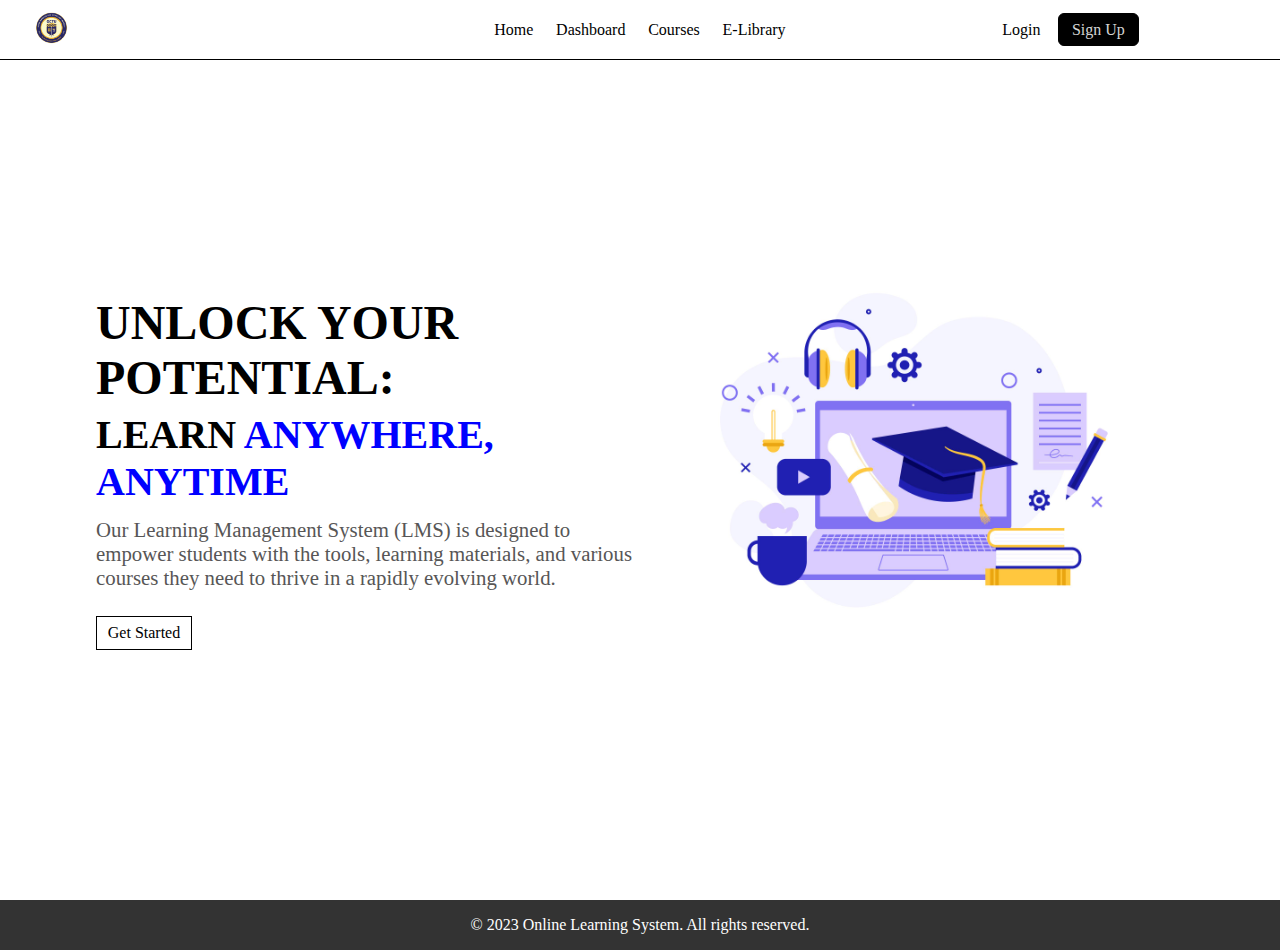
<file: LMS/index.html>
<!DOCTYPE html>
<html lang="en">

<head>
    <meta charset="UTF-8">
    <meta name="viewport" content="width=device-width, initial-scale=1.0">
    <title>Online Learning System</title>
    <link rel="stylesheet" href="lms.css">
</head>

<body>

    <nav>

        <div id="navbar">
            <div id="nav-items">

                <div id="logo">
                    <a href="index.html">
                        <img src="images/download.png" id="logo-img">
                    </a>
                </div>

                <ul id="nav-links">
                    <li class="link-item"><a href="index.html">Home</a></li>
                    <li class="link-item"><a href="dashboard.html">Dashboard</a></li>
                    <li class="link-item"><a href="courses.html">Courses</a></li>
                    <li class="link-item"><a href="https://library.gctu.edu.gh/" target="_blank">E-Library</a></li>
                </ul>

                <div id="signin-section">
                    <div id="login">
                        <a href="login.html">Login</a>
                    </div>
                    <div id="signup">
                        <a href="signup.html">Sign Up</a>
                    </div>
                </div>

            </div>
        </div>

    </nav>

    <section>
        <div id="homepage">
            <div id="ms-content">
                <div class="homepage-section">
                    <h1 id="head-text1">UNLOCK YOUR POTENTIAL:</h1>
                    <h1 id="head-text2">LEARN <spam class="blue">ANYWHERE, ANYTIME</spam>
                    </h1>
                    <p id="sub-text">Our Learning Management System (LMS) is designed to empower students with the
                        tools, learning materials, and various courses they need to thrive in a rapidly evolving world.
                    </p>
                    <div id="get-started">
                        <div id="gs-button">
                            <a href="signup.html">Get Started</a>
                        </div>
                    </div>
                </div>
                <div class="homepage-section">
                    <img id="vector-img" src="images/homepage.jpg" alt="">
                </div>
            </div>
        </div>
    </section>

    <footer>
        <p>&copy; 2023 Online Learning System. All rights reserved.</p>
    </footer>

</body>

</html>
</file>
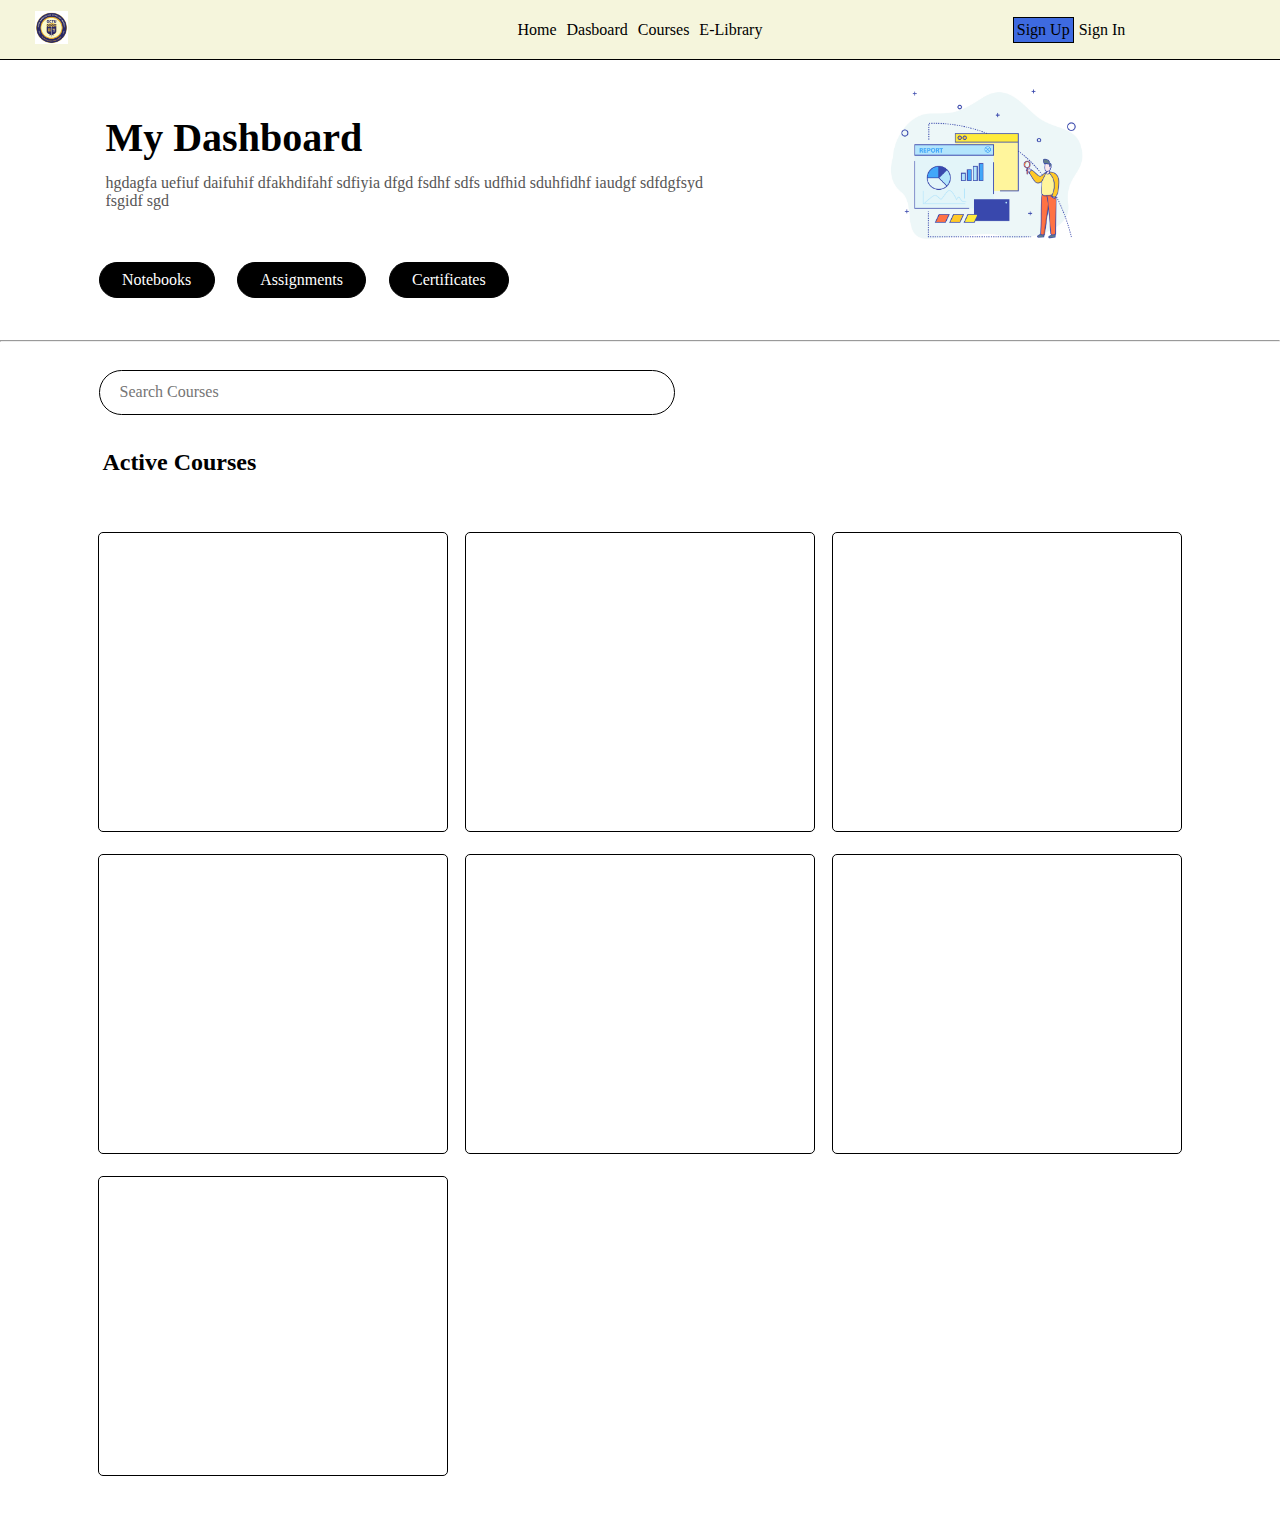
<file: LMS/dashboard.html>
<!DOCTYPE html>
<html lang="en">

<head>
    <meta charset="UTF-8">
    <meta name="viewport" content="width=device-width, initial-scale=1.0">
    <title>Dashboard</title>
    <link rel="stylesheet" href="dashboard.css">
</head>

<body>

    <nav>

        <div id="navbar">
            <div id="nav-items">

                <div id="logo">
                    <a href="index.html">
                        <img src="images/download.png" id="logo-img">
                    </a>
                </div>

                <ul id="nav-links">
                    <li class="link-item"><a href="index.html">Home</a></li>
                    <li class="link-item"><a href="dashboard.html">Dasboard</a></li>
                    <li class="link-item"><a href="courses.html">Courses</a></li>
                    <li class="link-item"><a href="https://library.gctu.edu.gh/" target="_blank">E-Library</a></li>
                </ul>

                <div id="signin-section">
                    <div id="signup">
                        <a href="signup.html">Sign Up</a>
                    </div>
                    <div id="signin">
                        <a href="signin.html">Sign In</a>
                    </div>
                </div>

            </div>
        </div>

    </nav>

    <section id="container">

        <div id="summary">
            <div id="summarysection1">
                <h1 id="headtxt">My Dashboard</h1>
                <p id="h-paragraph">hgdagfa uefiuf daifuhif dfakhdifahf sdfiyia dfgd fsdhf sdfs udfhid sduhfidhf iaudgf
                    sdfdgfsyd fsgidf sgd </p>
            </div>
            <div id="summarysection2">
                <img src="images/dashboard.png" alt="" id="dashvector">
            </div>
        </div>

        <div id="section1">
            <div id="btns-container">
                <div class="dashbtns"><a href="" class="dashbtns-link">Notebooks</a></div>
                <div class="dashbtns"><a href="" class="dashbtns-link">Assignments</a></div>
                <div class="dashbtns"><a href="" class="dashbtns-link">Certificates</a></div>
            </div>
        </div>

        <hr>

        <div id="section2">
            <div id="searchbar">
                <input type="text" placeholder="Search Courses">
            </div>
        </div>

        <div id="section3">
            <div id="coursescontainer">
                <h1 id="coursesheader">Active Courses</h1>
                <div id="ac-container">
                    <div class="courses-card"></div>
                    <div class="courses-card"></div>
                    <div class="courses-card"></div>
                    <div class="courses-card"></div>
                    <div class="courses-card"></div>
                    <div class="courses-card"></div>
                    <div class="courses-card"></div>
                </div>
            </div>
        </div>

    </section>

</body>

</html>
</file>
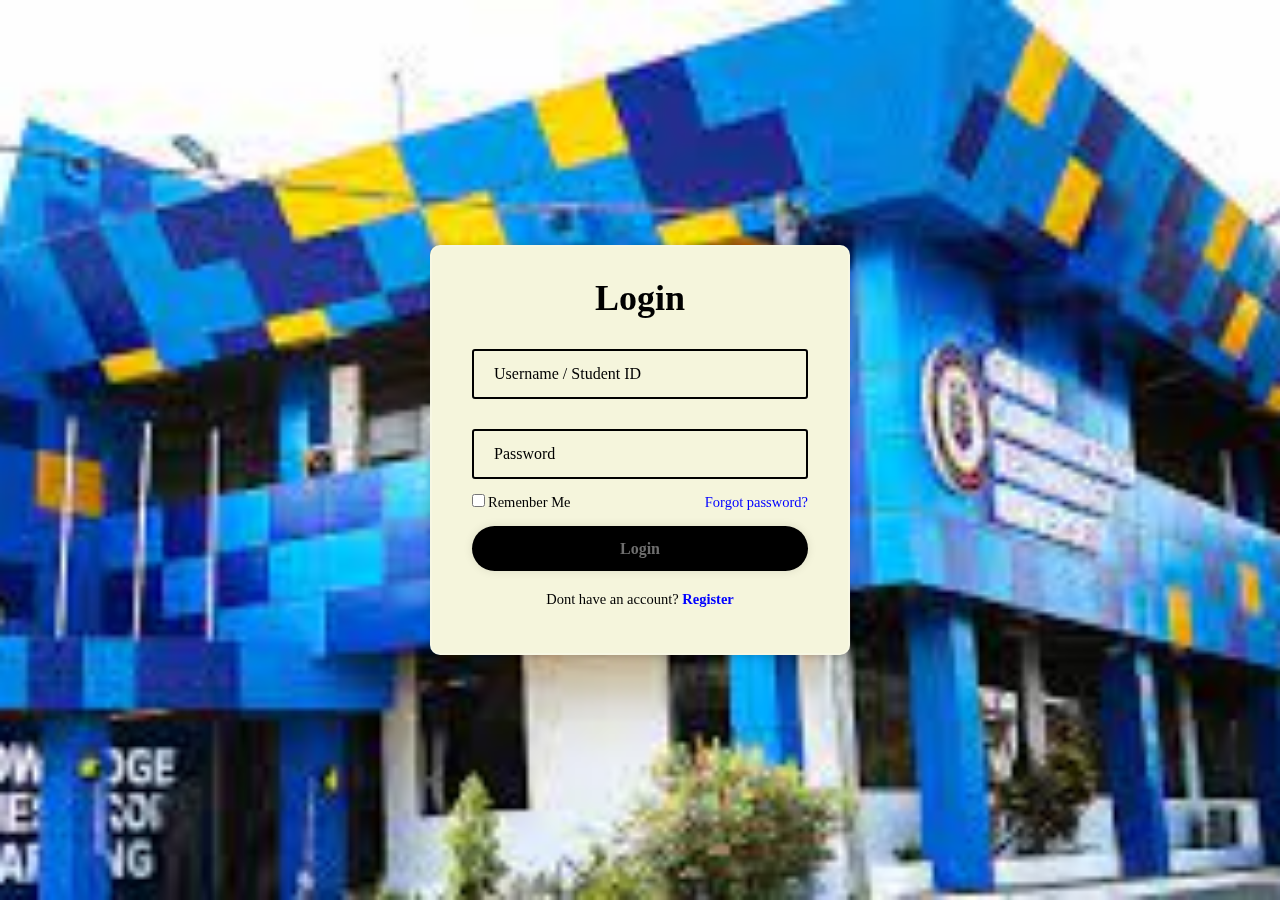
<file: LMS/signin.html>
<!DOCTYPE html>
<html lang="en">

<head>
    <meta charset="UTF-8">
    <meta name="viewport" content="width=device-width, initial-scale=1.0">
    <title>Sign In</title>
    <link rel="stylesheet" href="signin.css">
</head>

<body>
    <div class="wrapper">
        <form action="">
            <h1>Login</h1>
            <div class="input-box">
                <input type="text" placeholder="Username / Student ID" required>
            </div>
            <div class="input-box">
                <input type="password" placeholder="Password" required>
            </div>

            <div class="remember-forgot">
                <label for=""><input type="checkbox">Remenber Me</label>
                <a href="#">Forgot password?</a>
            </div>

            <button type="submit" class="btn">Login</button>

            <div class="register-link">
                <p>Dont have an account? <a href="signup.html">Register</a></p>
            </div>

        </form>
    </div>
</body>

</html>
</file>
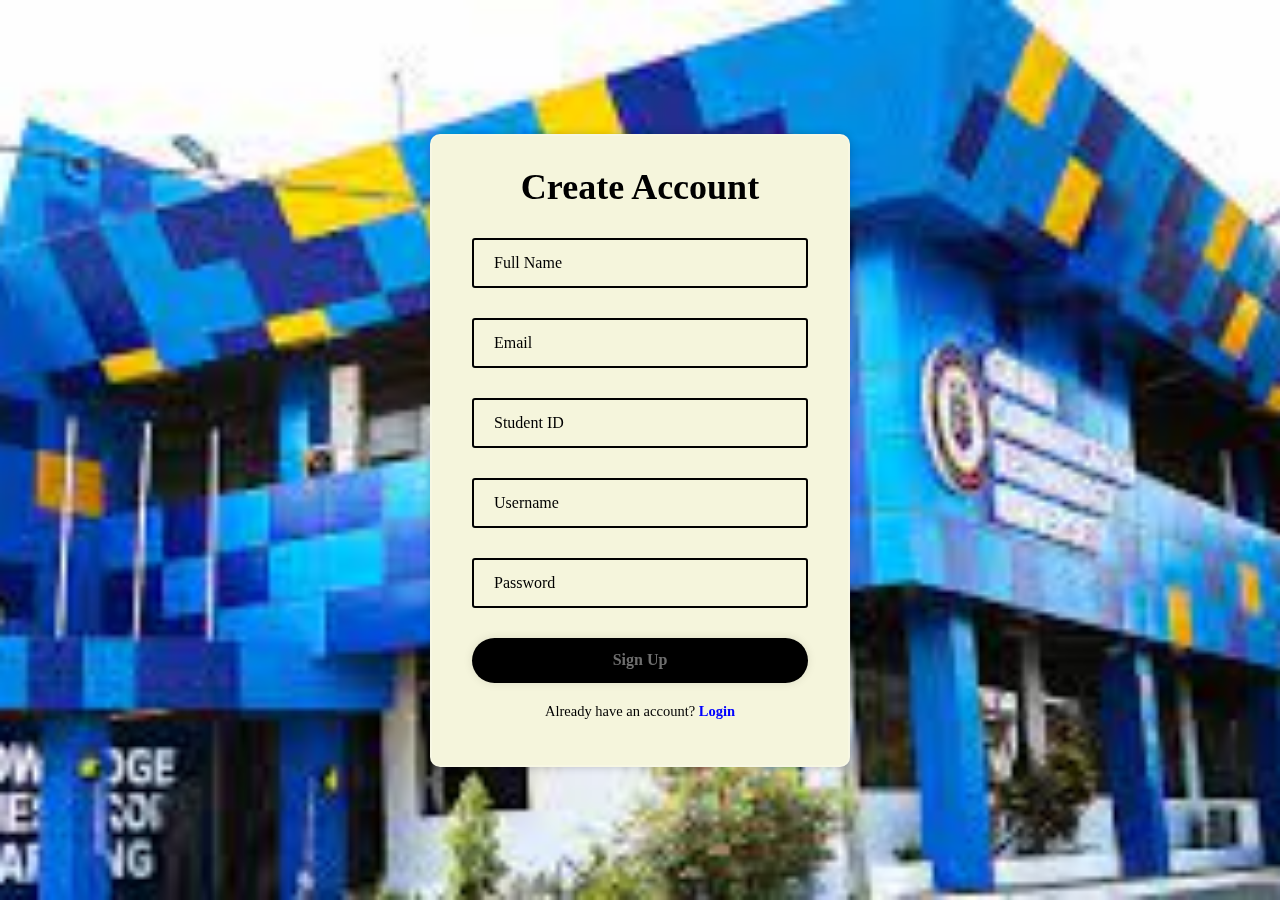
<file: LMS/signup.html>
<!DOCTYPE html>
<html lang="en">

<head>
    <meta charset="UTF-8">
    <meta name="viewport" content="width=device-width, initial-scale=1.0">
    <title>Sigm Up</title>
    <link rel="stylesheet" href="signup.css">
</head>

<body>
    <div class="wrapper">
        <form action="">
            <h1>Create Account</h1>
            <div class="input-box">
                <input type="text" placeholder="Full Name" required>
            </div>
            <div class="input-box">
                <input type="email" placeholder="Email" required>
            </div>
            <div class="input-box">
                <input type="" placeholder="Student ID" required>
            </div>
            <div class="input-box">
                <input type="text" placeholder="Username" required>
            </div>
            <div class="input-box">
                <input type="password" placeholder="Password" required>
            </div>

            <button type="submit" class="btn">Sign Up</button>

            <div class="register-link">
                <p>Already have an account? <a href="signin.html">Login</a></p>
            </div>

        </form>
    </div>
</body>

</html>
</file>
<file: LMS/lms.css>
:root {
  --main-font: "Franklin Gothic Medium";
}

* {
  margin: 0;
  padding: 0;
  box-sizing: border-box;
  font-size: 16px;
  font-family: var(--main-font);
}

a {
  text-decoration: none;
  color: black;
}

a:hover {
  color: grey;
}

ul {
  list-style: none;
}

body {
  background-color: white;
}

nav {
  position: fixed;
  width: 100%;
  height: 60px;
  background-color: white;
  z-index: 1;
}

#navbar {
  border-bottom: solid 1px;
  height: 100%;
  width: 100%;
  display: flex;
  align-items: center;
}

#nav-items {
  height: 100%;
  width: 100%;
  border: solid px;
  display: flex;
  align-items: center;
}

#logo {
  border: solid px;
  width: 33.33%;
}

#logo-img {
  width: 10%;
  margin-left: 7%;
  padding: 5px;
}

#nav-links {
  border: solid px;
  width: 33.33%;
  display: flex;
  align-items: center;
  justify-content: center;
}

.link-item {
  border: solid px;
  border-radius: 3px;
  margin: 5px;
  padding: 1.5%;
}

.link-item:hover {
  background-color: rgb(212, 212, 212);
}

.link-item a {
  border: solid px;
  color: black;
}

#signin-section {
  border: solid px;
  width: 33.33%;
  display: flex;
  justify-content: center;
  align-items: center;
}

#login {
  padding: 1.5% 3%;
}

#login:hover {
  border-radius: 6px;
  padding: 1.8% 3.5%;
  background-color: rgb(212, 212, 212);
}

#login a:hover {
  color: black;
}

#signup {
  border: solid 1px;
  border-radius: 6px;
  margin: 5px;
  padding: 1.5% 3%;
  background-color: black;
}

#signup:hover {
  padding: 1.8% 3.5%;
}

#signup a {
  color: rgb(212, 212, 212);
}

#homepage {
  height: 100vh;
  width: 100%;
  border: solid px;
  display: flex;
  flex-direction: column;
}

#ms-content {
  height: 100%;
  width: 100%;
  display: flex;
}

.homepage-section {
  border: solid px;
  height: 100%;
  width: 50%;
  display: flex;
  flex-direction: column;
  justify-content: center;
}

#vector-img {
  width: 70%;
  margin: 7%;
}

#head-text1 {
  border: solid px;
  font-size: 3rem;
  margin: 8% 2% 1% 15%;
}

#head-text2 {
  border: solid px;
  font-size: 2.5rem;
  margin: 0 0 1% 15%;
}

.blue {
  color: blue;
  font-size: 2.5rem;
}

#sub-text {
  border: solid px;
  font-size: 1.3rem;
  margin: 1% 0 1% 15%;
  color: rgb(87, 86, 86);
}

#get-started {
  border: solid px;
  margin: 3% 10% 1% 15%;
}

#gs-button {
  border: solid 1px;
  padding: 7px;
  width: 20%;
  display: flex;
  align-items: center;
  justify-content: center;
}

footer {
  background-color: #333;
  color: #fff;
  padding: 1em;
  text-align: center;
  bottom: 0;
  width: 100%;
}
</file>
<file: LMS/dashboard.css>
:root {
  --main-font: "Franklin Gothic Medium";
}

* {
  margin: 0;
  padding: 0;
  box-sizing: border-box;
  font-size: 16px;
  font-family: var(--main-font);
}

a {
  text-decoration: none;
  color: black;
}

a:hover {
  color: grey;
}

ul {
  list-style: none;
}

body {
  background-color: white;
}

nav {
  position: fixed;
  width: 100%;
  height: 60px;
  background-color: beige;
  z-index: 1;
}

#navbar {
  border-bottom: solid 1px;
  height: 100%;
  width: 100%;
  display: flex;
  align-items: center;
}

#nav-items {
  height: 100%;
  width: 100%;
  border: solid px;
  display: flex;
  align-items: center;
}

#logo {
  border: solid px;
  width: 33.33%;
}

#logo-img {
  width: 10%;
  margin-left: 7%;
  padding: 5px;
}

#nav-links {
  border: solid px;
  width: 33.33%;
  display: flex;
  align-items: center;
  justify-content: center;
}

.link-item {
  border: solid px;
  margin: 5px;
}

#signin-section {
  border: solid px;
  width: 33.33%;
  display: flex;
  justify-content: center;
  align-items: center;
}

#signup {
  border: solid 1px;
  margin: 5px;
  padding: 3px;
  background-color: rgb(62, 106, 224);
}

#container {
  border-top: solid 1px;
  width: 100%;
  height: 100%;
}

#summary {
  border: solid px;
  margin: 5% 5% 0 5%;
  display: flex;
}

#summarysection1 {
  border: solid px;
  width: 60%;
  display: flex;
  flex-direction: column;
  justify-content: center;
}

#headtxt {
  border: solid px;
  margin-left: 5%;
  margin-right: 5%;
  padding: 1%;
  font-size: 2.5rem;
}

#h-paragraph {
  border: solid px;
  margin-left: 5%;
  margin-right: 5%;
  padding: 1%;
  color: rgb(87, 86, 86);
}

#summarysection2 {
  border: solid px;
  width: 40%;
  display: flex;
  align-items: center;
  justify-content: center;
}

#dashvector {
  width: 50%;
}

#section1 {
  border: solid px;
  margin: 0 5% 3% 5%;
}

#btns-container {
  border: solid px;
  margin-left: 3%;
  display: flex;
  align-items: center;
}

.dashbtns {
  border: solid 1px;
  border-radius: 55px;
  margin-right: 2%;
  margin-top: 0.3%;
  margin-bottom: 0.3%;
  padding: 0.7% 2%;
  background: black;
}

.dashbtns-link {
  color: white;
}

#searchbar {
  border: solid px;
  margin: 2% 5%;
}

input {
  margin: 0.2% 3%;
  height: 45px;
  width: 50%;
  background: transparent;
  outline: none;
  border: 1px solid black;
  border-radius: 25px;
  color: #6e6e6e;
  padding: 20px 45px 20px 20px;
}

#coursescontainer {
  border: solid px;
}

#coursesheader {
  border: solid px;
  margin: 2% 5% 1% 5%;
  padding: 0.5% 3%;
  font-size: 1.5rem;
}

#ac-container {
  border: solid px;
  margin: 1% 5% 2% 5%;
  padding: 2%;
  display: grid;
  grid-template-columns: repeat(3, 1fr);
  justify-items: center;
  text-align: center;
}

.courses-card {
  border: solid 1px;
  border-radius: 5px;
  height: 300px;
  width: 350px;
  margin: 3% 3%;
}
</file>
<file: LMS/signin.css>
:root {
  --main-font: "Franklin Gothic Medium";
}

a {
  color: white;
}

* {
  margin: 0;
  padding: 0;
  box-sizing: border-box;
  font-family: var(--main-font);
}

body {
  display: flex;
  justify-content: center;
  align-items: center;
  min-height: 100vh;
  background: url("images/signinbg.jpeg") no-repeat;
  background-size: cover;
  background-position: center;
}

.wrapper {
  width: 420px;
  background: beige;
  border: 2px solid rgba(255, 255, 255, 0.2);
  backdrop-filter: blur(20px);
  box-shadow: 0 0 10px rgba(0, 0, 0, 0.2);
  color: black;
  border-radius: 10px;
  padding: 30px 40px;
}

.wrapper h1 {
  font-size: 36px;
  text-align: center;
}

.wrapper .input-box {
  width: 100%;
  height: 50px;
  margin: 30px 0;
}

.input-box input {
  width: 100%;
  height: 100%;
  background: transparent;
  border: none;
  outline: none;
  border: 2px solid black;
  border-radius: 3px;
  font-size: 16px;
  color: #6e6e6e;
  padding: 20px 45px 20px 20px;
}

.input-box input::placeholder {
  color: black;
}

.input-box i {
  position: absolute;
  right: 20px;
  top: 50%;
  transform: translateY(-50%);
  font-size: 20px;
}

.wrapper .remember-forgot {
  display: flex;
  justify-content: space-between;
  font-size: 14.5px;
  margin: -15px 0 15px;
}

.remember-forgot label input {
  accent-color: white;
  margin-right: 3px;
}

.remember-forgot a {
  color: blue;
  text-decoration: none;
}

.remember-forgot a:hover {
  text-decoration: underline;
}

.wrapper .btn {
  width: 100%;
  height: 45px;
  background: black;
  border: none;
  outline: none;
  border-radius: 40px;
  box-shadow: 0 0 10px rgba(0, 0, 0, 0.1);
  cursor: pointer;
  font-size: 16px;
  color: #6e6e6e;
  font-weight: 600;
}

.wrapper .register-link {
  font-size: 14.5px;
  text-align: center;
  margin: 20px 0 15px;
}

.register-link p a {
  color: blue;
  text-decoration: none;
  font-weight: 600;
}

.register-link p a:hover {
  text-decoration: underline;
}
</file>
<file: LMS/signup.css>
:root {
  --main-font: "Franklin Gothic Medium";
}

a {
  color: white;
}

* {
  margin: 0;
  padding: 0;
  box-sizing: border-box;
  font-family: var(--main-font);
}

body {
  display: flex;
  justify-content: center;
  align-items: center;
  min-height: 100vh;
  background: url("images/signinbg.jpeg") no-repeat;
  background-size: cover;
  background-position: center;
}

.wrapper {
  width: 420px;
  background: beige;
  border: 2px solid rgba(255, 255, 255, 0.2);
  backdrop-filter: blur(20px);
  box-shadow: 0 0 10px rgba(0, 0, 0, 0.2);
  color: black;
  border-radius: 10px;
  padding: 30px 40px;
}

.wrapper h1 {
  font-size: 36px;
  text-align: center;
}

.wrapper .input-box {
  width: 100%;
  height: 50px;
  margin: 30px 0;
}

.input-box input {
  width: 100%;
  height: 100%;
  background: transparent;
  border: none;
  outline: none;
  border: 2px solid black;
  border-radius: 3px;
  font-size: 16px;
  color: #6e6e6e;
  padding: 20px 45px 20px 20px;
}

.input-box input::placeholder {
  color: black;
}

.wrapper .btn {
  width: 100%;
  height: 45px;
  background: black;
  border: none;
  outline: none;
  border-radius: 40px;
  box-shadow: 0 0 10px rgba(0, 0, 0, 0.1);
  cursor: pointer;
  font-size: 16px;
  color: #6e6e6e;
  font-weight: 600;
}

.wrapper .register-link {
  font-size: 14.5px;
  text-align: center;
  margin: 20px 0 15px;
}

.register-link p a {
  color: blue;
  text-decoration: none;
  font-weight: 600;
}

.register-link p a:hover {
  text-decoration: underline;
}
</file>
